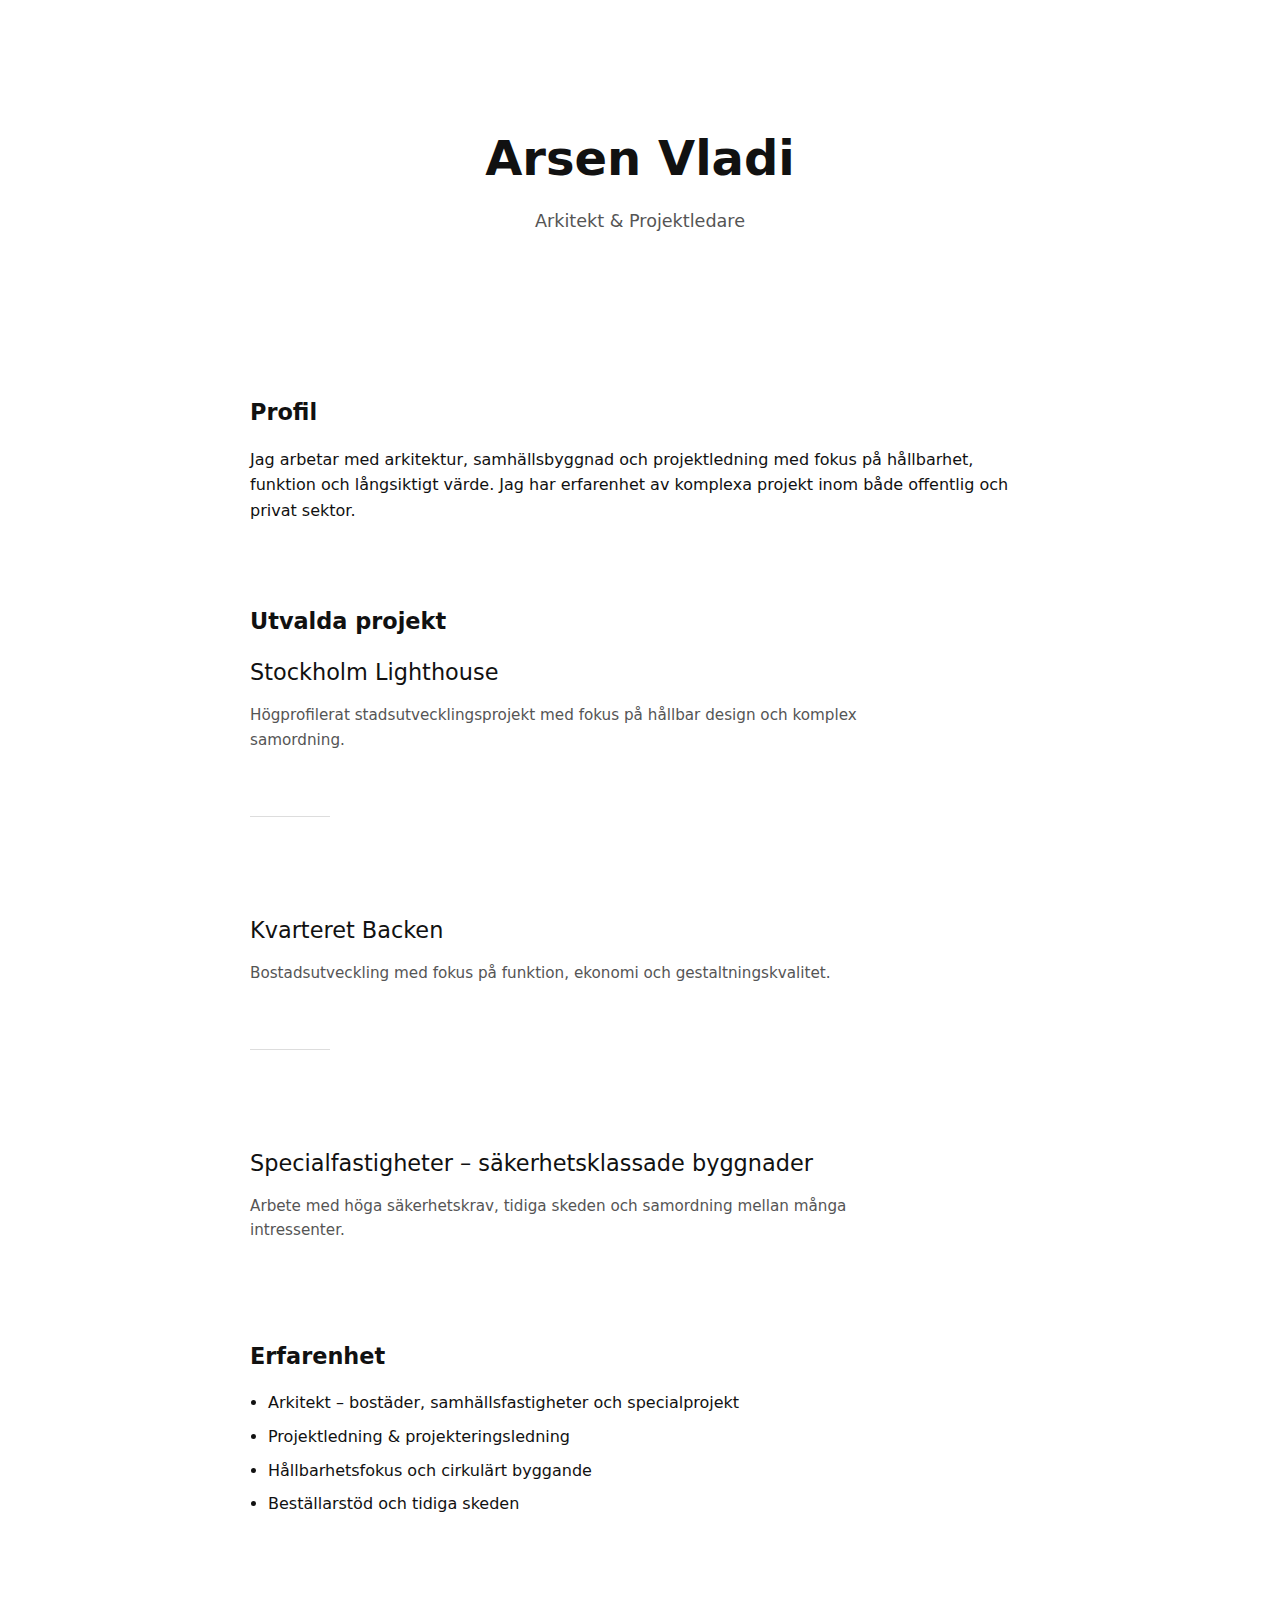
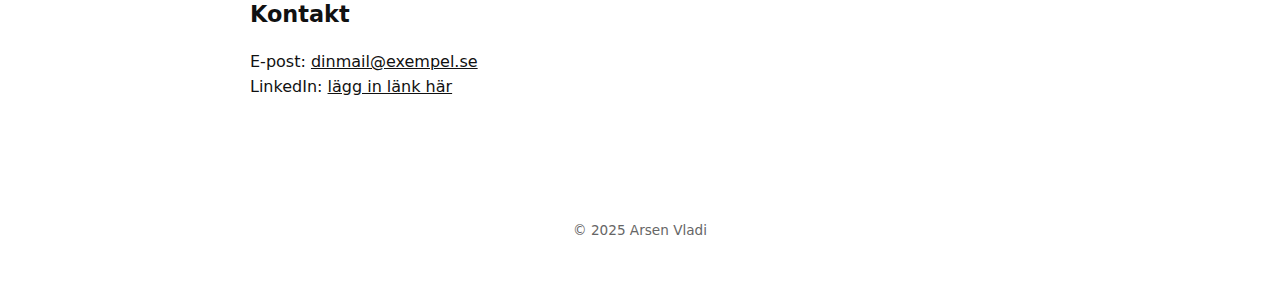
<file: index.html>
<!DOCTYPE html>
<html lang="sv">
<head>
  <meta charset="UTF-8" />
  <title>Arsen Vladi – Portfolio</title>
  <meta name="viewport" content="width=device-width, initial-scale=1.0" />
  <meta name="description" content="Arsen Vladi – arkitekt och projektledare. Portfolio med utvalda projekt och erfarenhet." />
  <link rel="stylesheet" href="style.css" />
</head>
<body>

<header class="hero">
  <h1>Arsen Vladi</h1>
  <p class="subtitle">Arkitekt & Projektledare</p>
</header>

<main class="container">

  <section>
    <h2>Profil</h2>
    <p>
      Jag arbetar med arkitektur, samhällsbyggnad och projektledning med fokus på hållbarhet,
      funktion och långsiktigt värde. Jag har erfarenhet av komplexa projekt inom både offentlig
      och privat sektor.
    </p>
  </section>

  <section>
    <h2>Utvalda projekt</h2>

    <div class="project">
      <h3>Stockholm Lighthouse</h3>
      <p>Högprofilerat stadsutvecklingsprojekt med fokus på hållbar design och komplex samordning.</p>
    </div>

    <div class="project">
      <h3>Kvarteret Backen</h3>
      <p>Bostadsutveckling med fokus på funktion, ekonomi och gestaltningskvalitet.</p>
    </div>

    <div class="project">
      <h3>Specialfastigheter – säkerhetsklassade byggnader</h3>
      <p>Arbete med höga säkerhetskrav, tidiga skeden och samordning mellan många intressenter.</p>
    </div>

  </section>

  <section>
    <h2>Erfarenhet</h2>
    <ul>
      <li>Arkitekt – bostäder, samhällsfastigheter och specialprojekt</li>
      <li>Projektledning & projekteringsledning</li>
      <li>Hållbarhetsfokus och cirkulärt byggande</li>
      <li>Beställarstöd och tidiga skeden</li>
    </ul>
  </section>

  <section>
    <h2>Kontakt</h2>
    <p>
      E-post: <a href="mailto:dinmail@exempel.se">dinmail@exempel.se</a>
    </p>
    <p>
      LinkedIn: <a href="#" target="_blank">lägg in länk här</a>
    </p>
  </section>

</main>

<footer>
  <p>© 2025 Arsen Vladi</p>
</footer>

</body>
</html>
</file>
<file: style.css>
* {
  box-sizing: border-box;
  margin: 0;
  padding: 0;
}

body {
  font-family: system-ui, -apple-system, BlinkMacSystemFont, "Segoe UI",
               "Helvetica Neue", Arial, sans-serif;
  color: #111;
  background: #fff;
  line-height: 1.6;
}

.hero {
  padding: 120px 20px 80px;
  text-align: center;
}

.hero h1 {
  font-size: 3rem;
  font-weight: 600;
}

.subtitle {
  font-size: 1.1rem;
  color: #555;
  margin-top: 10px;
}

.container {
  max-width: 820px;
  margin: 0 auto;
  padding: 0 20px 80px;
}

section {
  margin-top: 80px;
}

h2 {
  font-size: 1.4rem;
  font-weight: 600;
  margin-bottom: 16px;
}

.project {
  margin-bottom: 24px;
}

.project h3 {
  font-size: 1.05rem;
  margin-bottom: 4px;
  font-weight: 500;
}

ul {
  padding-left: 18px;
}

li {
  margin-bottom: 8px;
}

a {
  color: #111;
  text-decoration: underline;
}

footer {
  text-align: center;
  padding: 40px 0 60px;
  font-size: 0.85rem;
  color: #666;
}

@media (max-width: 600px) {
  .hero h1 {
    font-size: 2.2rem;
  }
}
/* === PROJECT LAYOUT === */

.projects {
  max-width: 1100px;
  margin: 0 auto;
  padding: 4rem 1.5rem;
}

.project {
  margin-bottom: 6rem;
}

.project h3 {
  font-size: 1.4rem;
  font-weight: 500;
  margin-bottom: 0.75rem;
}

.project p {
  max-width: 640px;
  font-size: 0.95rem;
  line-height: 1.6;
  color: #555;
  margin-bottom: 1.5rem;
}

.images img {
  width: 100%;
  max-width: 900px;
  height: auto;
  display: block;
}
.project:not(:last-child)::after {
  content: "";
  display: block;
  width: 80px;
  height: 1px;
  background: #ddd;
  margin-top: 4rem;
}
@media (max-width: 768px) {
  .projects {
    padding: 2.5rem 1rem;
  }

  .project {
    margin-bottom: 4rem;
  }

  .project h3 {
    font-size: 1.25rem;
  }
}
/* === GALLERY GRID === */

.gallery {
  display: grid;
  grid-template-columns: repeat(2, 1fr);
  gap: 2.5rem;
  max-width: 1200px;
  margin: 0 auto;
  padding: 4rem 1.5rem;
}
/* Full width item */
.gallery-item.full {
  grid-column: span 2;
}

.gallery-item {
  position: relative;
  display: block;
  overflow: hidden;
}

.gallery-item img {
  width: 100%;
  height: 100%;
  object-fit: cover;
  display: block;
  transition: transform 0.4s ease;
}

/* Hover zoom */
.gallery-item:hover img {
  transform: scale(1.05);
}

/* Overlay */
.overlay {
  position: absolute;
  inset: 0;
  background: rgba(0, 0, 0, 0.55);
  color: #fff;
  display: flex;
  flex-direction: column;
  justify-content: flex-end;
  padding: 1.5rem;
  opacity: 0;
  transition: opacity 0.3s ease;
}

.gallery-item:hover .overlay {
  opacity: 1;
}

.overlay h3 {
  font-size: 1.2rem;
  margin-bottom: 0.3rem;
}

.overlay p {
  font-size: 0.9rem;
  opacity: 0.9;
}

/* Mobile: always show text */
@media (max-width: 768px) {
  .overlay {
    opacity: 1;
    background: linear-gradient(to top, rgba(0,0,0,0.6), transparent);
  }
}
.gallery-item {
  position: relative;
  overflow: hidden;
  aspect-ratio: 4 / 3;
}

.gallery-item.full {
  aspect-ratio: 16 / 9;
}
</file>
